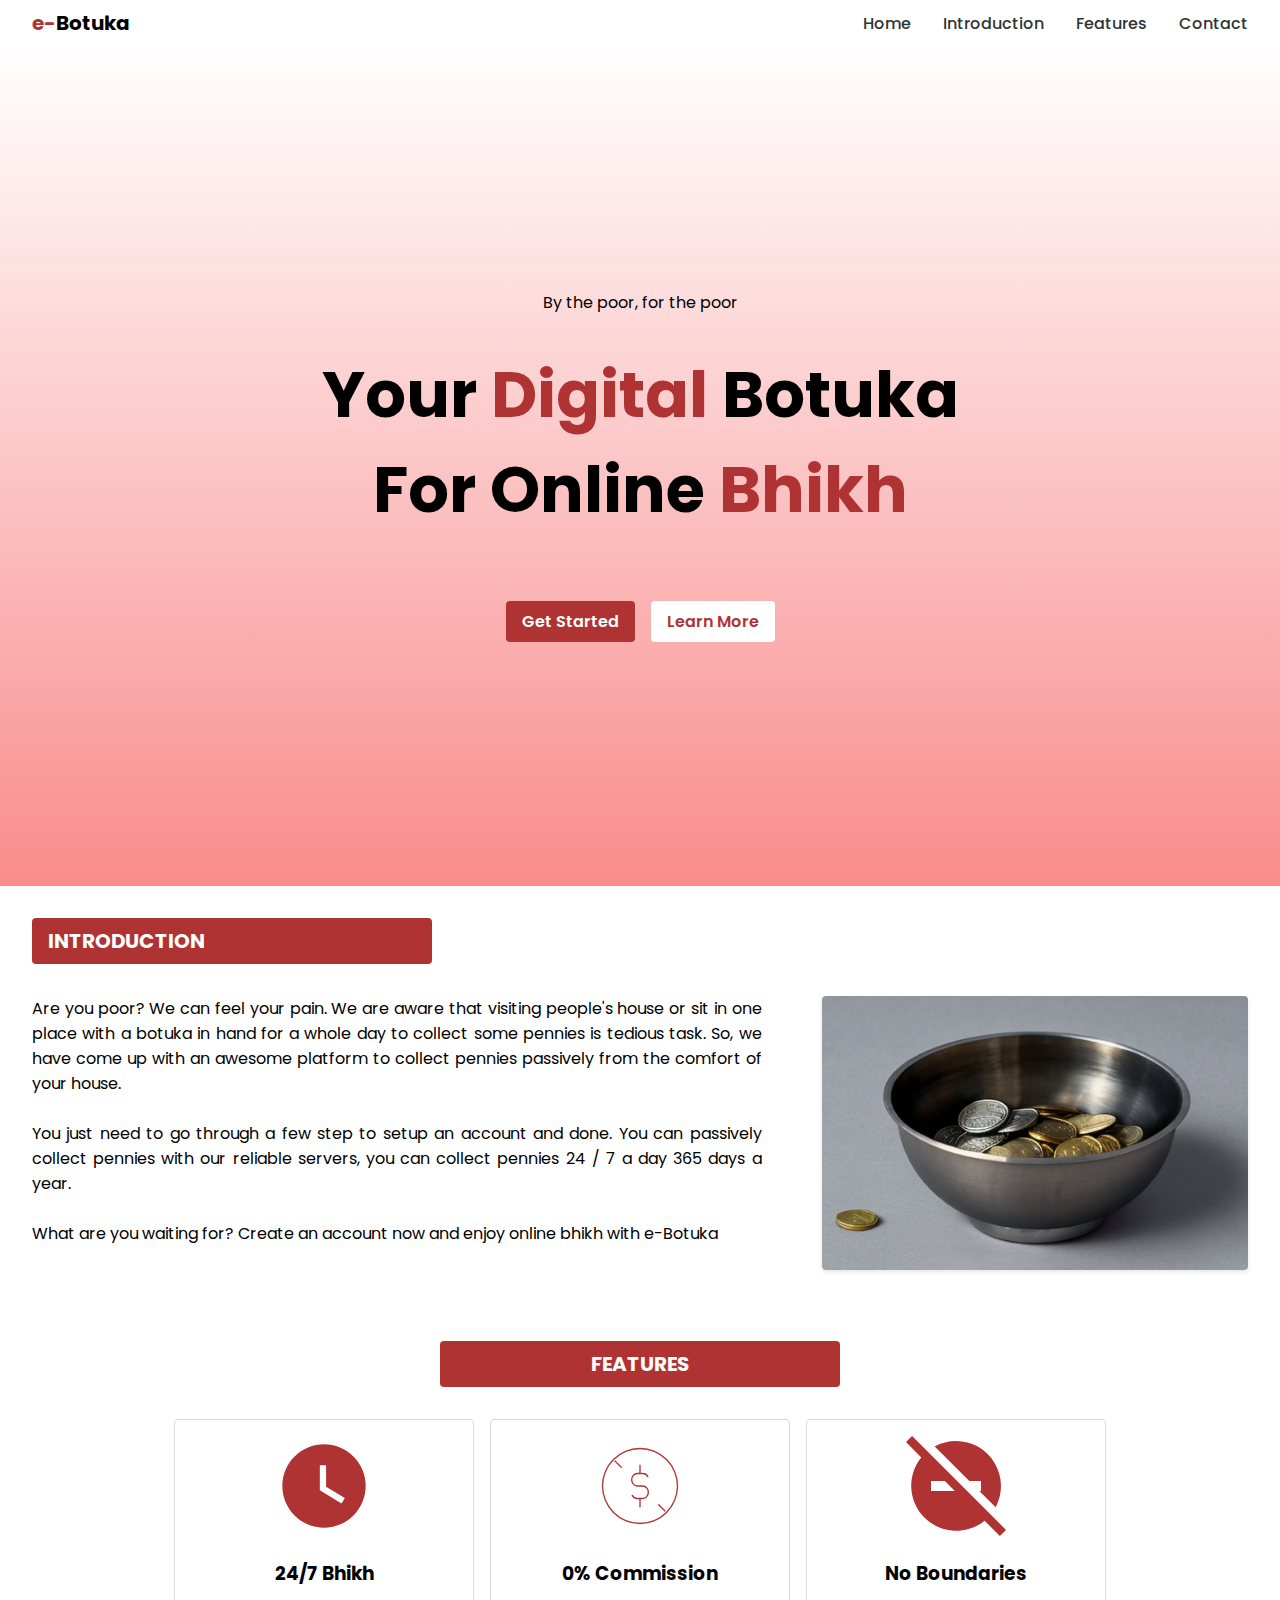
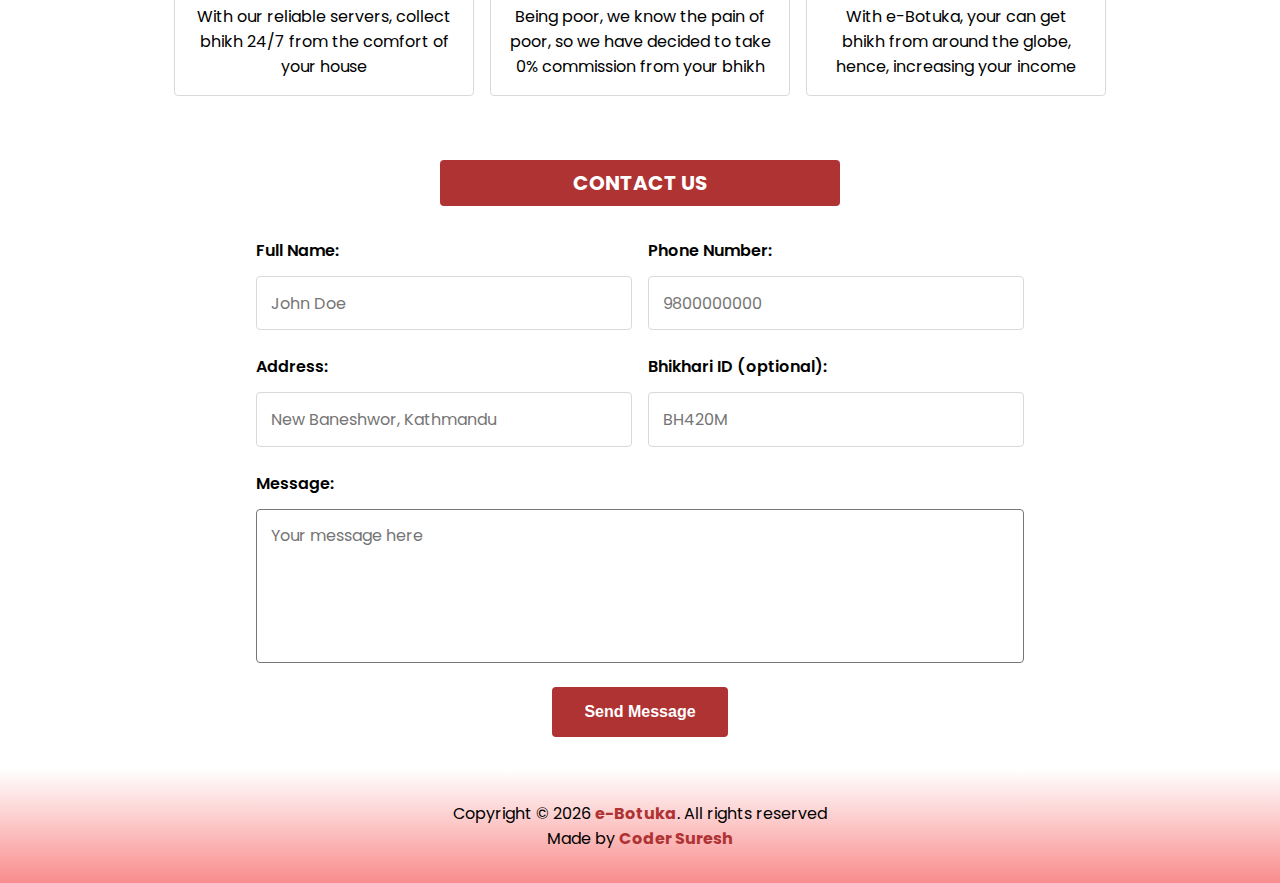
<file: index.html>
<!DOCTYPE html>
<html lang="en">
  <head>
    <meta charset="UTF-8" >
    <meta name="viewport" content="width=device-width, initial-scale=1.0" >
    <meta
      name="description"
      content="Are you a bhikhari trying to go digital? You are at the right place. e-Botuka is a platform where you can get your bhikh online. Click here to get started."
    >
    <meta name="og:title" content="e-Botuka | Get Your Bhikh Online">
    <meta
      name="og:description"
      content="Are you a bhikhari trying to go digital? You are at the right place. e-Botuka is a platform where you can get your bhikh online. Click here to get started."
    >
    <meta name="og:image" content="images/og-image-e-botuka.jpg" >
    <meta name="og:url" content="https://codersuresh.github.io/e-botuka" >
    <meta name="og:type" content="website" >
    <meta name="og:site_name" content="e-Botuka" >
    <meta name="og:locale" content="en_US" >

    <meta name="twitter:card" content="summary_large_image" >
    <meta name="twitter:site" content="@codersuresh" >
    <meta name="twitter:creator" content="@codersuresh" >
    <meta name="twitter:title" content="e-Botuka | Get Your Bhikh Online" >
    <meta
      name="twitter:description"
      content="Are you a bhikhari trying to go digital? You are at the right place. e-Botuka is a platform where you can get your bhikh online. Click here to get started."
    >
    <meta name="twitter:image" content="images/og-image-e-botuka.jpg" >
    
    <title>e-Botuka | Get Your Bhikh Online</title>

    <link rel="preconnect" href="https://fonts.googleapis.com" >
    <link rel="preconnect" href="https://fonts.gstatic.com" crossorigin >
    <link
      href="https://fonts.googleapis.com/css2?family=Poppins:ital,wght@0,100;0,200;0,300;0,400;0,500;0,600;0,700;0,800;0,900;1,100;1,200;1,300;1,400;1,500;1,600;1,700;1,800;1,900&display=swap"
      rel="stylesheet"
    >

    <link rel="stylesheet" href="./styles/base.css" >
    <link rel="stylesheet" href="./styles/style.css" >
    <script src="app.js" defer></script>
  </head>
  <body>
    <header>
      <h2><span class="text-red">e-</span>Botuka</h2>

      <nav>
        <ul>
          <li><a href="#">Home</a></li>
          <li><a href="#introduction">Introduction</a></li>
          <li><a href="#features">Features</a></li>
          <li><a href="#contact">Contact</a></li>
        </ul>

        <div class="hamburger">
          <div class="bar bar1"></div>
          <div class="bar bar2"></div>
          <div class="bar bar3"></div>
        </div>
      </nav>
    </header>

    <main>
      <section class="hero text-center">
        <p>By the poor, for the poor</p>

        <h1 class="hero-text">
          Your <span class="text-red">Digital</span> Botuka For Online
          <span class="text-red">Bhikh</span>
        </h1>

        <div class="btn-container">
          <a href="auth/register.html" class="btn btn-primary">Get Started</a>
          <a href="#" class="btn btn-secondary">Learn More</a>
        </div>
      </section>

      <section id="introduction" class="introduction new-section">
        <h2 class="section-title">Introduction</h2>

        <div class="introduction-content">
          <div class="introduction-text">
            <p>
              Are you poor? We can feel your pain. We are aware that visiting
              people&apos;s house or sit in one place with a botuka in hand for
              a whole day to collect some pennies is tedious task. So, we have
              come up with an awesome platform to collect pennies passively from
              the comfort of your house. <br >
              <br >
              You just need to go through a few step to setup an account and
              done. You can passively collect pennies with our reliable servers,
              you can collect pennies 24 / 7 a day 365 days a year. <br >
              <br >
              What are you waiting for? Create an account now and enjoy online
              bhikh with e-Botuka
            </p>
          </div>

          <div class="introduction-img">
            <img src="images/botuka.png" alt="botuka" >
          </div>
        </div>
      </section>

      <section id="features" class="features new-section">
        <h2 class="section-title text-center">Features</h2>

        <div class="features-container">
          <div class="feature">
            <img src="images/clock.svg" alt="" >
            <h3>24/7 Bhikh</h3>
            <p>
              With our reliable servers, collect bhikh 24/7 from the comfort of
              your house
            </p>
          </div>

          <div class="feature">
            <img src="images/free.svg" alt="" >
            <h3>0% Commission</h3>
            <p>
              Being poor, we know the pain of poor, so we have decided to take
              0% commission from your bhikh
            </p>
          </div>

          <div class="feature">
            <img src="images/unblock.svg" alt="" >
            <h3>No Boundaries</h3>
            <p>
              With e-Botuka, your can get bhikh from around the globe, hence,
              increasing your income
            </p>
          </div>
        </div>
      </section>

      <section id="contact" class="contact new-section">
        <h2 class="section-title text-center">Contact us</h2>

        <form action="#">
          <div class="double-col">
            <div>
              <label for="name">Full Name:</label>
              <input type="text" id="name" placeholder="John Doe" >
            </div>
            <div>
              <label for="phone">Phone Number:</label>
              <input
                type="tel"
                id="phone"
                placeholder="9800000000"
                maxlength="10"
              >
            </div>
          </div>

          <div class="double-col">
            <div>
              <label for="address">Address:</label>
              <input
                type="text"
                id="address"
                placeholder="New Baneshwor, Kathmandu"
              >
            </div>

            <div>
              <label for="bhikhari-id">Bhikhari ID (optional):</label>
              <input type="text" id="bhikhari-id" placeholder="BH420M" >
            </div>
          </div>

          <div>
            <label for="message">Message:</label>
            <textarea
              name="message"
              id="message"
              cols="30"
              rows="5"
              placeholder="Your message here"
            ></textarea>
          </div>

          <button type="submit" class="btn btn-primary w-fit">Send Message</button>
        </form>
      </section>
    </main>

    <footer>
      <p>
        Copyright &copy; <span class="date"></span>
        <span class="text-red"><strong>e-Botuka</strong></span
        >. All rights reserved
      </p>
      <p>
        Made by
        <a class="text-red" href="https://sureshdahal.com.np" target="_blank"
          ><strong>Coder Suresh</strong></a
        >
      </p>
    </footer>
  </body>
</html>
</file>
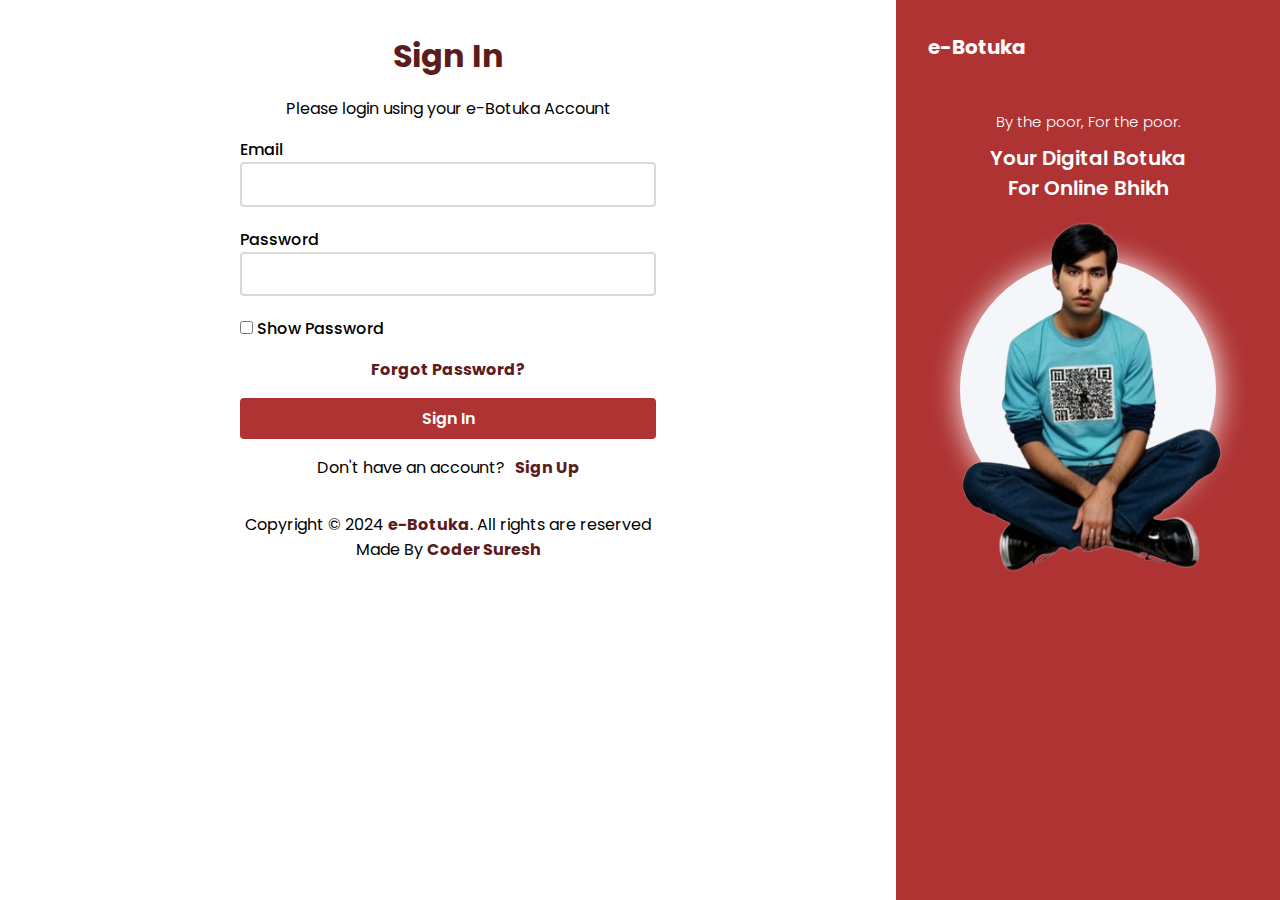
<file: auth/login.html>
<!DOCTYPE html>
<html lang="en">
<head>
    <meta charset="UTF-8">
    <meta name="viewport" content="width=device-width, initial-scale=1.0">
    <link rel="preconnect" href="https://fonts.googleapis.com" >
    <link rel="preconnect" href="https://fonts.gstatic.com" crossorigin >
    <link href="https://fonts.googleapis.com/css2?family=Poppins:ital,wght@0,100;0,200;0,300;0,400;0,500;0,600;0,700;0,800;0,900;1,100;1,200;1,300;1,400;1,500;1,600;1,700;1,800;1,900&display=swap" rel="stylesheet">
    <link rel="stylesheet" href="login.css">
    <link rel="stylesheet" href="../styles/base.css">
    <link rel="stylesheet" href="../styles/common-auth.css">
    <title>e-Botuka | Sign In</title>
</head>
<body>
    <main>
        <section id="details-container" class="container details-container">
            <div class="header-logo">
                <p class="logo">e-Botuka</p>
            </div>
            <div class="description center">
                <p class="details-text secondary-text">
                    By the poor, For the poor.
                </p>
                <p class="details-text main-text">
                    Your Digital Botuka For Online Bhikh
                </p>
            </div>
            <div class="image-section center">
                <div class="background center"></div>
                <img src="avatar.png" alt="" class="avatar">
            </div>
        </section>

        <section id="login-container" class="container login-container">
            <div class="container-heading center">
                <h1 class="heading-main">Sign In</h1>
                <p class="heading-description">Please login using your e-Botuka Account</p>
            </div>
            <form action="#" method="post" class="container-form center">
                <div class="form-items">
                    <label for="email" class="form-label email-label" id="email">Email</label>
                    <input type="email" id="email" name="email" required>
                </div>
                <div class="form-items">
                    <label for="password" class="form-label password-label">Password</label>
                    <input type="password" id="password" name="password" required>
                </div>
                <div class="show-password-box">
                    <input type="checkbox" id="show-password" name="show-password">
                    <label for="show-password" class="form-label show-password-label">Show Password</label>
                </div>
                <a href="#" class="text-highlight">Forgot Password?</a>
                <input type="submit" class="btn btn-register" value="Sign In">
                <div class="sign-in-box center">
                    <p class="sign-in-desc">Don't have an account?</p>
                    <a href="register.html" class="text-highlight">Sign Up</a>
                </div>
            </form>
            <div class="footer">
                <p class="copyright">Copyright © 2024 <span class="text-highlight">e-Botuka</span>. All rights are reserved</p>
                <p class="credit">Made By <a href="https://sureshdahal.com.np/" class="text-highlight" target="_blank">Coder Suresh</a></p>
            </div>
        </section>
    </main>

    <script src="../app.js"></script>
</body>
</html>
</file>
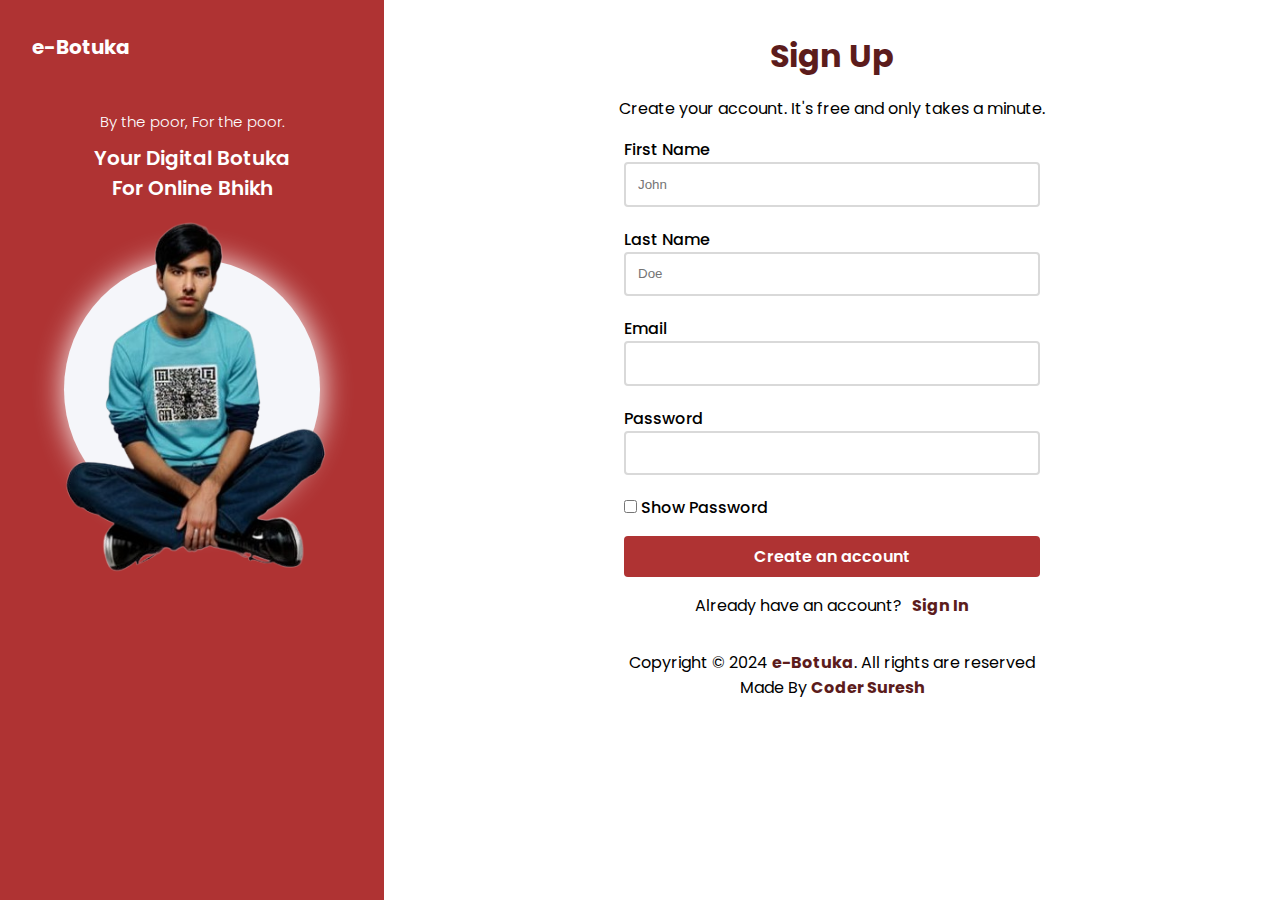
<file: auth/register.html>
<!DOCTYPE html>
<html lang="en">
<head>
    <meta charset="UTF-8">
    <meta name="viewport" content="width=device-width, initial-scale=1.0">
    <link rel="preconnect" href="https://fonts.googleapis.com" >
    <link rel="preconnect" href="https://fonts.gstatic.com" crossorigin >
    <link href="https://fonts.googleapis.com/css2?family=Poppins:ital,wght@0,100;0,200;0,300;0,400;0,500;0,600;0,700;0,800;0,900;1,100;1,200;1,300;1,400;1,500;1,600;1,700;1,800;1,900&display=swap" rel="stylesheet">
    <link rel="stylesheet" href="register.css">
    <link rel="stylesheet" href="../styles/base.css">
    <link rel="stylesheet" href="../styles/common-auth.css">
    <title>e-Botuka | Sign Up</title>
</head>
<body>
    <main>
        <section id="details-container" class="container details-container">
            <div class="header-logo">
                <p class="logo">e-Botuka</p>
            </div>
            <div class="description center">
                <p class="details-text secondary-text">
                    By the poor, For the poor.
                </p>
                <p class="details-text main-text">
                    Your Digital Botuka For Online Bhikh
                </p>
            </div>
            <div class="image-section center">
                <div class="background center"></div>
                <img src="avatar.png" alt="" class="avatar">
            </div>
        </section>

        <section id="register-container" class="container register-container">
            <div class="container-heading center">
                <h1 class="heading-main">Sign Up</h1>
                <p class="heading-description">Create your account. It's free and only takes a minute.</p>
            </div>
            <form action="#" method="post" class="container-form center">
                <div class="form-items">
                    <label for="first-name" class="form-label first-name-label" id="first-name">First Name</label>
                    <input type="text" id="first-name" name="first-name" placeholder="John" required>
                </div>
                <div class="form-items">
                    <label for="last-name" class="form-label last-name-label" id="last-name">Last Name</label>
                    <input type="text" id="last-name" name="last-name" placeholder="Doe" required>
                </div>
                <div class="form-items">
                    <label for="email" class="form-label email-label" id="email">Email</label>
                    <input type="email" id="email" name="email" required>
                </div>
                <div class="form-items">
                    <label for="password" class="form-label password-label">Password</label>
                    <input type="password" id="password" name="password" required>
                </div>
                <div class="show-password-box">
                    <input type="checkbox" id="show-password" name="show-password">
                    <label for="show-password" class="form-label show-password-label">Show Password</label>
                </div>
                <input type="submit" class="btn btn-register" value="Create an account">
                <div class="sign-in-box center">
                    <p class="sign-in-desc">Already have an account?</p>
                    <a href="login.html" class="text-highlight">Sign In</a>
                </div>
            </form>
            <div class="footer">
                <p class="copyright">Copyright © 2024 <span class="text-highlight">e-Botuka</span>. All rights are reserved</p>
                <p class="credit">Made By <a href="https://sureshdahal.com.np/" class="text-highlight" target="_blank">Coder Suresh</a></p>
            </div>
        </section>
    </main>

    <script src="../app.js"></script>
</body>
</html>
</file>
<file: styles/base.css>
*{
    margin: 0;
    padding: 0;
    box-sizing: border-box;
    outline: none;
}

:root {
    --primary-color: #af3333;
    --primary-dark-color: #5c1c1c;
    --primary-transparent: rgba(175, 51, 51, 0.5);
    --gray-color: #d9d9d9;
    --dark-color: #2d3436;
    --light-color: #f5f6fa;
    --gradient-color-1: #f3f2e7;
    --gradient-color-2: #f98c8c;
}

html{
    scroll-behavior: smooth;
}

body{
    font-family: "Poppins", sans-serif;
    max-width: 1440px;
    max-height: 1000px;
    margin: 0 auto;
}
</file>
<file: styles/style.css>
* {
  margin: 0;
  padding: 0;
  box-sizing: border-box;
  text-decoration: none;
}

:root {
  --primary-color: #af3333;
  --primary-transparent: rgba(175, 51, 51, 0.4);
  --gray-color: #d9d9d9;
  --dark-color: #2d3436;
  --light-color: #f5f6fa;
  --gradient-color-1: #ffffff;
  --gradient-color-2: #f98c8c;
}

body {
  font-family: "Poppins", sans-serif;
  max-width: 1500px;
  margin: 0 auto;
}

html {
  scroll-behavior: smooth;
}

input {
  outline: none;
  border: 1px solid var(--gray-color);
}

.text-red {
  color: var(--primary-color);
}

.text-center {
  text-align: center;
}

.w-fit {
    width: fit-content;
    margin: 0 auto;
}

.btn {
  display: inline-block;
  padding: 0.5rem 1rem;
  border: none;
  cursor: pointer;
  font-weight: 600;
  transition: 0.3s;
  outline: 4px solid transparent;
  border-radius: 4px;

  &:hover {
    outline-color: var(--primary-transparent);
  }
}

.btn-primary {
  background-color: var(--primary-color);
  color: #fff;
}

.btn-secondary {
  background-color: #fff;
  color: var(--primary-color);
}

.new-section {
  padding: 2rem;
  max-width: 1280px;
  margin: 0 auto;
}

header {
  position: sticky;
  top: 0;
  left: 0;
  width: 100%;
  z-index: 1000;
  background-color: #fff;
  display: flex;
  justify-content: space-between;
  align-items: center;
  padding: 0.5rem 2rem;

  h2 {
    font-size: 1.25rem;
  }

  nav {
    .hamburger {
      display: none;
      cursor: pointer;

      div {
        width: 25px;
        height: 3px;
        background-color: var(--dark-color);
        margin: 5px;
        transition: all 0.3s;
      }
    }

    ul {
      display: flex;
      align-items: center;
      justify-content: space-between;
      gap: 2rem;
      transition: all 0.3s ease-in-out;

      li {
        list-style: none;

        a {
          color: var(--dark-color);
          font-weight: 500;
          transition: 0.3s;

          &:hover {
            color: var(--primary-color);
          }
        }
      }
    }
  }
}

@media (max-width: 768px) {
  .new-section {
    padding: 3rem 1rem;
  }

  header {
    padding: 0.5rem 1rem;

    nav {
      .hamburger.active {
        .bar1 {
          transform: rotate(-45deg) translate(-5px, 6px);
        }
        .bar2 {
          opacity: 0;
        }
        .bar3 {
          transform: rotate(45deg) translate(-5px, -6px);
        }
      }

      ul {
        position: fixed;
        right: -100%;
        top: 60px;
        flex-direction: column;
        align-items: flex-start;
        background-color: #fff;
        padding: 1rem;
        box-shadow: 0 2px 4px rgba(0, 0, 0, 0.1);
      }

      .hamburger {
        display: block;
      }
    }
  }
}

@media (max-width: 576px) {
  header {
    nav {
      ul {
        width: calc(100% - 2rem);
        align-items: center;
        margin-left: 1rem;
      }
    }
  }
}

main {
  .hero {
    min-height: calc(100vh - 60px);
    background-image: linear-gradient(
      to bottom,
      var(--gradient-color-1),
      var(--gradient-color-2)
    );

    display: flex;
    flex-direction: column;
    justify-content: center;
    align-items: center;

    .hero-text {
      font-size: 4rem;
      padding: 1rem;
      font-weight: 700;
      max-width: 768px;
      margin: 1rem auto;

      @media (max-width: 576px) {
        font-size: 2rem;
      }
    }

    .btn-container {
      display: flex;
      gap: 1rem;
      justify-content: center;
      margin-top: 2rem;
      flex-wrap: wrap;
    }
  }

  .section-title {
    background-color: var(--primary-color);
    color: #fff;
    padding: 0.5rem 1rem;
    border-radius: 4px;
    font-size: 1.25rem;
    text-transform: uppercase;
    width: 100%;
    max-width: 400px;
    margin-bottom: 2rem;

    &.text-center {
      text-align: center;
      margin: 0 auto 2rem;
    }
  }

  .introduction-content {
    display: flex;
    gap: 1rem;
    align-items: flex-start;
    justify-content: space-between;

    div {
      width: 60%;
      text-align: justify;

      &.introduction-img {
        width: 35%;
      }
    }

    @media (max-width: 768px) {
      flex-direction: column-reverse;

      div, div.introduction-img {
        width: 100%;
      }
    }

    img {
      width: 100%;
      border-radius: 4px;
      box-shadow: 0 2px 4px rgba(0, 0, 0, 0.1);
    }
  }

  .features-container {
    display: flex;
    gap: 1rem;
    flex-wrap: wrap;
    text-align: center;
    justify-content: center;

    .feature {
      border: 1px solid var(--gray-color);
      padding: 1rem;
      width: 100%;
      max-width: 300px;
      border-radius: 4px;

      &:hover {
        border-color: var(--primary-color);
      }

      img {
        width: 100px;
      }

      h3 {
        margin: 1rem 0;
      }
    }
  }

  .contact {
    form {
      max-width: 768px;
      margin: 0 auto;
      display: flex;
      flex-direction: column;
      gap: 1rem;

      div {
        display: flex;
        flex-direction: column;
        gap: 5px;

        &.double-col {
          flex-direction: row;
          gap: 1rem;

          @media (max-width: 576px) {
            flex-direction: column;
          }

          div {
            width: 100%;
          }
        }
      }

      label {
        font-weight: 600;
      }

      input,
      textarea {
        padding: 0.85rem;
        border-radius: 4px;
        margin: 0.5rem 0;
        font-size: 1rem;
        outline: none;
        caret-color: var(--primary-color);
        resize: none;
        font-family: inherit;

        &:focus {
          border-color: var(--primary-color);
        }
      }

        button {
            font-size: inherit;
            padding: 1rem 2rem;
        }
    }
  }
}

footer {
  background-image: linear-gradient(
    to bottom,
    var(--gradient-color-1),
    var(--gradient-color-2)
  );
  padding: 2rem 0;
  text-align: center;
}
</file>
<file: auth/login.css>
main,
.conatiner{
    display: flex;
}

main{
    flex-direction: row-reverse;
}

.container{
    flex-direction: column;
    min-height: 100vh;
    padding: 2rem;
}

.text-highlight{
    color: var(--primary-dark-color);
    font-weight: bold;
    text-decoration: none;
}

.center{
    display: flex;
    align-items: center;
    justify-content: center;
}

.details-container{
    background-color: var(--primary-color);
    width: 30%;
    color: white;

    .description,
    .image-section,
    .image-section>.background{
        flex-direction: column;
    }

    .header-logo{
        margin-bottom: 3rem;

        .logo{
            font-size: 20px;
            font-weight: 700;
        }
    }

    .description{
        .main-text{
            font-size: 20px;
            font-weight: 600;
            width: 70%;
            text-align: center;
        }

        .secondary-text{
            font-size: 15px;
            font-weight: 300;
            margin-bottom: 10px;
        }
    }

    .image-section{
        position: relative;
        aspect-ratio: 1/1;
        
        .background{
            position: absolute;
            width: 80%;
            height: 70%;
            border-radius: 50%;
            background-color: var(--light-color);
            z-index: 0;
            box-shadow: 1px 1px 30px white
        }
        
        .avatar{
            width: 100%;
            z-index: 1;
        }
    }
}

@media (max-width:1024px) and (min-width:550px){
    main{
        flex-direction: column;
    }

    .container{
        width: 100%;
        min-height: fit-content;
    }

    .details-container{
        padding: 1rem;

        .image-section{
            display: none;
        }
    }
}

@media (max-width:550px){
    main{
        flex-direction: column;
    }
    
    .container{
        width: 100%;
        min-height: fit-content;
        font-size: 0.7rem;
    }

    .details-container{
        padding: 1rem;

        .image-section{
            display: none;
        }
    }
        

    .login-container{
        .heading-description{
            text-align: center;
        }

        .container-form{
            margin-bottom: 2rem;

            .form-items,
            .show-password-box,
            .btn-register,
            .sign-in-box{
                width: 100%;
            }
        }

        .footer{
            font-size: 0.7rem;
        }
    }
}

@media (min-height:1000px){
    body {
        position: absolute;
        top: 50%;
        left: 50%;
        transform: translate(-50%, -50%);
    }
    

    .container{
        min-height: fit-content;
    }
}
</file>
<file: styles/common-auth.css>
.register-container, .login-container{
    width: 70%;

    .container-heading,
    .container-heading>.heading-main{
        margin-bottom: 1rem;
    }

    .container-heading,
    .container-form,
    .container-form>.form-items{
        display: flex;
        flex-direction: column;
    }

    .container-heading{ 
        .heading-main{
            color: var(--primary-dark-color);
        }
    }

    .container-form{
        gap: 1rem;
        margin-bottom: 2rem;

        .form-items>input,
        .btn-register{
            padding: 0.5rem;
            border-radius: 4px;
        }

        .form-items,
        .show-password-box,
        .btn-register,
        .sign-in-box{
            width: 50%;
        }

        .form-items>.form-label,
        .show-password-box,
        .btn-register{
            font-weight: 500;
        }

        .form-items{
            .form-label{
                font-size: 1rem;
          }

            input{

                font-weight: 500;
                margin-bottom: 4px;
                padding: 0.8rem 0.75rem;
                border: 2px solid var(--gray-color);
                border-radius: 4px;
                caret-color: var(--primary-color);

                &:focus{
                    border-color: var(--primary-color);
                }
            }
        }
        
        .show-password-box{
            input{
                accent-color: var(--primary-color);
                cursor: pointer;
            }
        }

        .btn-register{
            border: none;
            background-color: var(--primary-color);
            font-weight: 600;
            color: white;
            font-family: inherit;
            font-size: 1rem;
            outline: 4px solid transparent;            

            &:hover{
                outline: 4px solid var(--primary-transparent);
                cursor: pointer;
            }
        }

        .sign-in-box{
            .sign-in-desc{
                margin-right: 10px;
            }
        }
    }

    .footer{
        text-align: center;
    }
}
</file>
<file: auth/register.css>
main,
.container{
    display: flex;
}

.container{
    flex-direction: column;
    min-height: 100vh;
    padding: 2rem;
}

.text-highlight{
    color: var(--primary-dark-color);
    font-weight: bold;
    text-decoration: none;
}

.center{
    display: flex;
    align-items: center;
    justify-content: center;
}

.details-container{
    background-color: var(--primary-color);
    width: 30%;
    color: white;

    .header-logo{
        margin-bottom: 3rem;

        .logo{
            font-size: 20px;
            font-weight: 700;
        }
    }

    .description{
        flex-direction: column;

        .main-text{
            font-size: 20px;
            font-weight: 600;
            width: 70%;
            text-align: center;
        }

        .secondary-text{
            font-size: 15px;
            font-weight: 300;
            margin-bottom: 10px;
        }
    }

    .image-section{
        position: relative;
        aspect-ratio: 1/1;
        
        .background{
            position: absolute;
            width: 80%;
            height: 70%;
            border-radius: 50%;
            background-color: var(--light-color);
            z-index: 0;
            box-shadow: 1px 1px 30px white;
        }
        
        .avatar{
            width: 100%;
            z-index: 1;
        }
    }
}

@media (max-width:1024px) and (min-width:550px){
    main{
        flex-direction: column;
    }

    .container{
        width: 100%;
        min-height: fit-content;
    }

    .details-container{
        padding: 1rem;

        .image-section{
            display: none;
        }
    }
}

@media (max-width:550px){
    main{
        flex-direction: column;
    }
    
    .container{
        width: 100%;
        min-height: fit-content;
        font-size: 0.7rem;
    }

    .details-container{
        padding: 1rem;

        .image-section{
            display: none;
        }
    }
        

    .register-container{
        .heading-description{
            text-align: center;
        }

        .container-form{
            margin-bottom: 2rem;

            .form-items,
            .show-password-box,
            .btn-register,
            .sign-in-box{
                width: 100%;
            }
        }

        .footer{
            font-size: 0.7rem;
        }
    }
}

@media (min-height:1000px){
    body {
        position: absolute;
        top: 50%;
        left: 50%;
        transform: translate(-50%, -50%);
    }
    

    .container{
        min-height: fit-content;
    }
}
</file>
